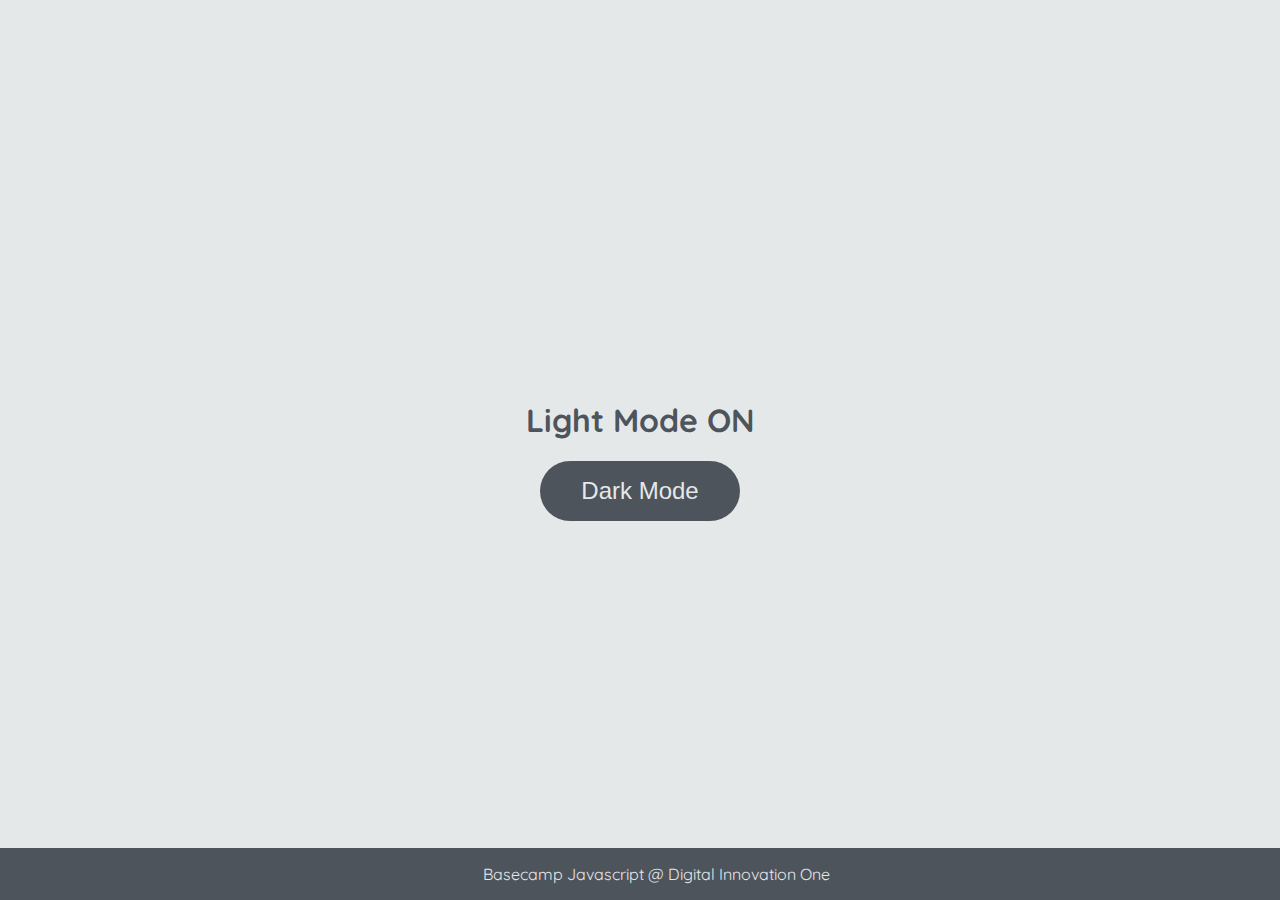
<file: dark-mode-js/index.html>
<!DOCTYPE html>
<html lang="en">
	<head>
		<meta charset="UTF-8" />
		<meta http-equiv="X-UA-Compatible" content="IE=edge" />
		<meta name="viewport" content="width=device-width, initial-scale=1.0" />
		<link rel="stylesheet" href="assets/css/styles.css" />
		<title>Dark mode and Light Mode</title>
	</head>
	<body>
		<main>
			<h1 id="page-title">Light Mode ON</h1>
			<button aria-label="selecionar-modo" id="mode-selector">Dark Mode</button>
		</main>

		<footer>Basecamp Javascript @ Digital Innovation One</footer>
		<script src="assets/js/scripts.js"></script>
	</body>
</html>
</file>
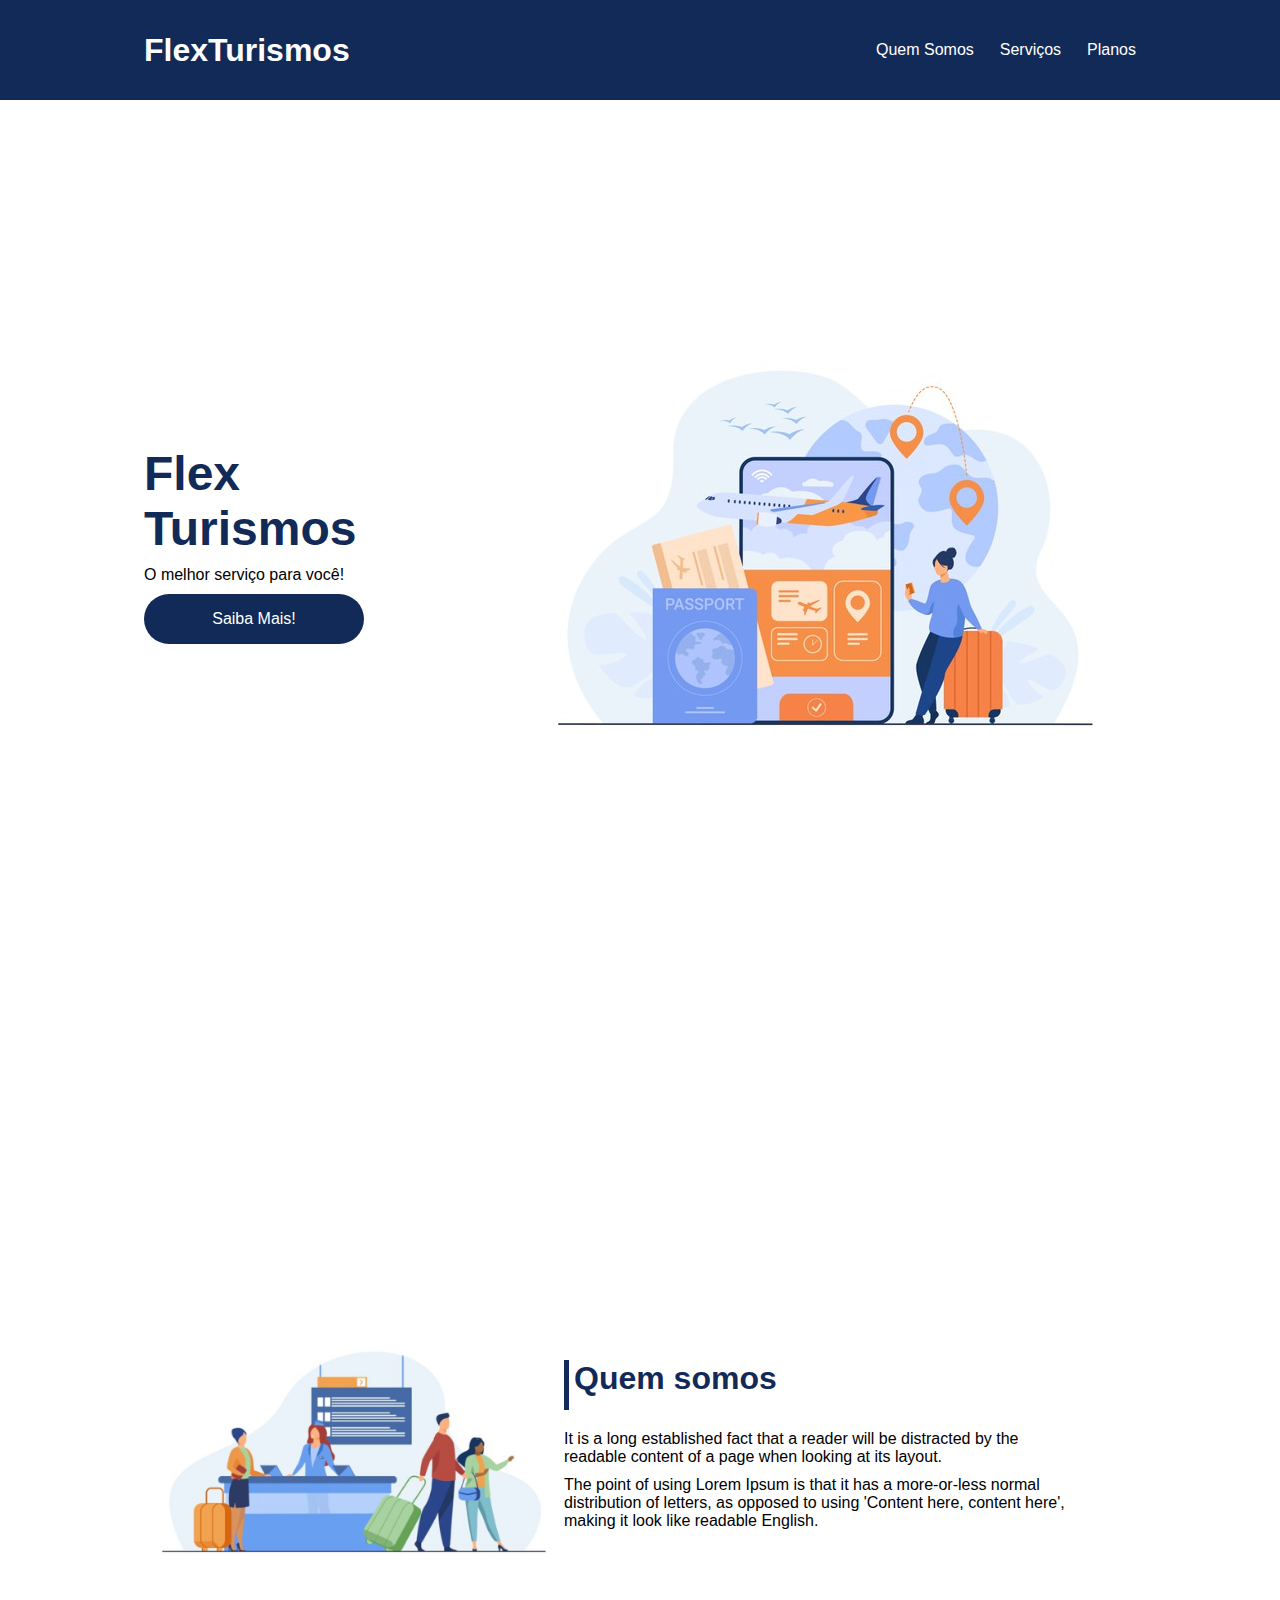
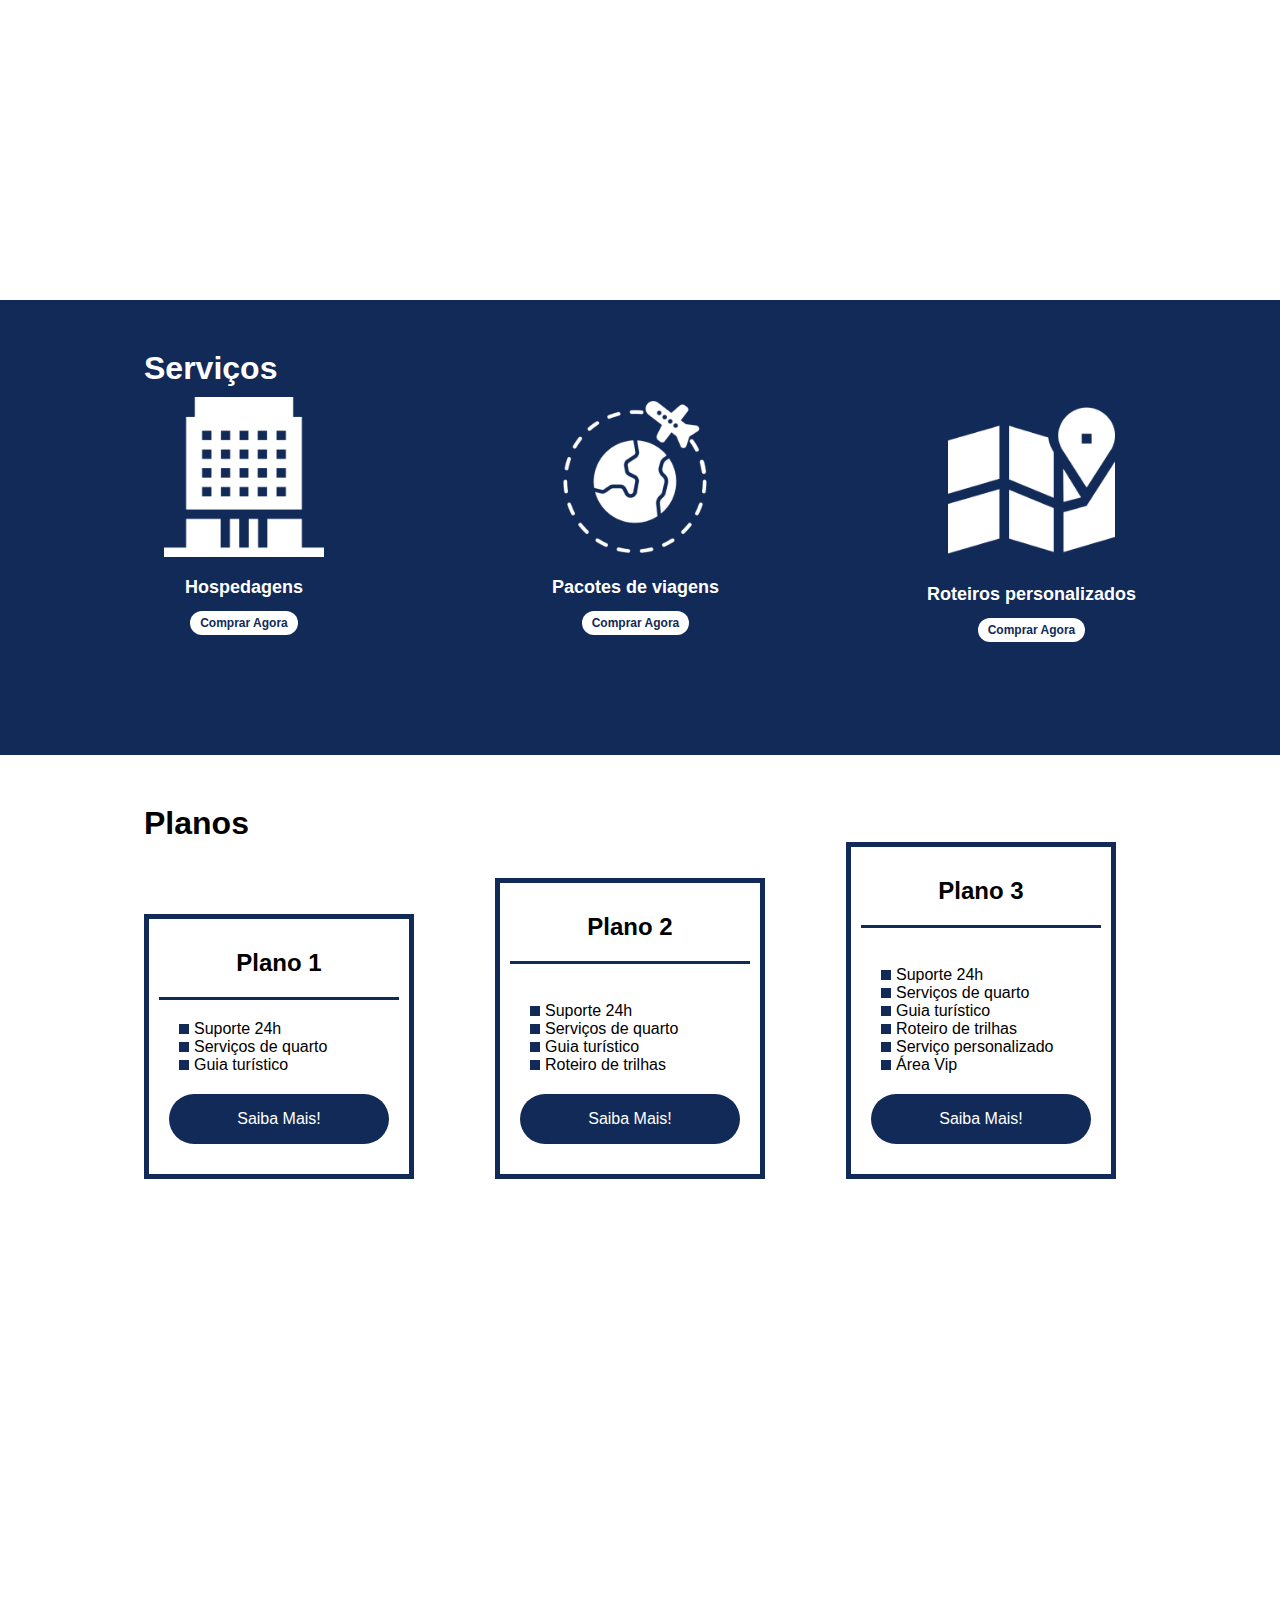
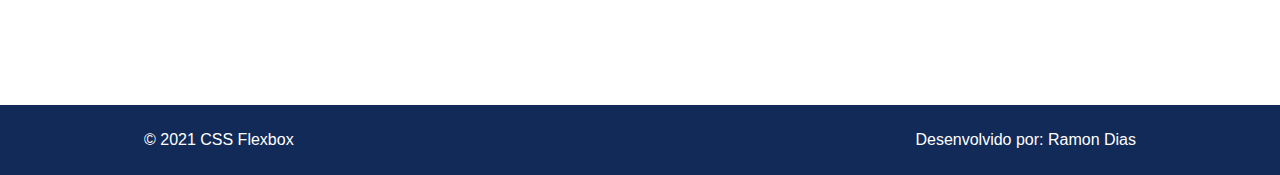
<file: flex-projeto/index.html>
<!DOCTYPE html>
<html lang="pt-br">
<head>
    <meta charset="UTF-8">
    <meta name="viewport" content="width=device-width, initial-scale=1.0">
    <title>Flex Turismos</title>
    <link rel="stylesheet" href="style.css">
</head>
<body>
    <header>
        <div class="flex-container menu">
            <div><h1>FlexTurismos</h1></div>
            <ul class="list-items">
                <li><a href="#quem-somos">Quem Somos</a></li>
                <li><a href="#servicos">Serviços</a></li>
                <li><a href="#planos">Planos</a></li>
            </ul>
        </div>
        
    </header>

    <div class="flex-container apresentacao">
        <div class="texto-apresentacao">
            <h1>Flex <br>Turismos</h1>
            <p>O melhor serviço para você!</p>
            <a href="" class="btn">Saiba Mais!</a>
        </div>

        <div>
            <div><img src="./images/0-main.png" alt="banner de apresentação"></div>
        </div>
    </div>

    <div class="flex-container apresentacao" id="quem-somos">
        <div>
            <h2>Quem somos</h2>
            <p>It is a long established fact that a reader will be distracted by the readable content of a page when looking at its layout. </p>
            <p>The point of using Lorem Ipsum is that it has a more-or-less normal distribution of letters, as opposed to using 'Content here, content here', making it look like readable English.</p>
        </div>

        <div>
            <img src="./images/1-quem-somos.png" alt="balcão de atendimento">
        </div>
    </div>

    <div class="container-externo">
        <div class="flex-container" id="servicos">
            <div>
                <h2>Serviços</h2>
            </div>
            
            <div class="list-servicos">
                <div class="item-servico">
                    <div><img src="./images/icon-2.png" alt="hospedagens"></div>
                    <p>Hospedagens</p>
                    <a href="#">Comprar Agora</a>
                </div>
                
                <div class="item-servico">
                    <div><img src="./images/icon-1.png" alt="pacote de viagens"></div>
                    <p>Pacotes de viagens</p>
                    <a href="#">Comprar Agora</a>
                </div>
            
                <div class="item-servico">
                    <div><img src="./images/icon-3.png" alt="roteiros personalizados"></div>
                    <p>Roteiros personalizados</p>
                    <a href="#">Comprar Agora</a>
                </div>

            </div>
        </div>
    </div>

    <div class="flex-container" id="planos">
        <div><h2>Planos</h2></div>

        <div class="list-planos">
            <div class="item-plano">
                <h3>Plano 1</h3>
                <ul>
                    <li>Suporte 24h</li>
                    <li>Serviços de quarto</li>
                    <li>Guia turístico</li>
                </ul>
                <a href="#" class="btn">Saiba Mais!</a>
            </div>
    
            <div class="item-plano">
                <h3>Plano 2</h3>
                <br>
                <ul>
                    <li>Suporte 24h</li>
                    <li>Serviços de quarto</li>
                    <li>Guia turístico</li>
                    <li>Roteiro de trilhas</li>
                </ul>
                <a href="#" class="btn">Saiba Mais!</a>
            </div>
    
            <div class="item-plano">
                <h3>Plano 3</h3>
                <br>
                <ul>
                    <li>Suporte 24h</li>
                    <li>Serviços de quarto</li>
                    <li>Guia turístico</li>
                    <li>Roteiro de trilhas</li>
                    <li>Serviço personalizado</li>
                    <li>Área Vip</li>
                </ul>
                <a href="#" class="btn">Saiba Mais!</a>
            </div>
        </div>
    </div>

    <footer>
        <div class="flex-container footer">
            <p>&copy; 2021 CSS Flexbox</p>
            <p>Desenvolvido por: Ramon Dias</p>
        </div>
    </footer>
</body>
</html>
</file>
<file: dark-mode-js/assets/css/styles.css>
@import url('https://fonts.googleapis.com/css2?family=Quicksand:wght@300;400;600&display=swap');

body {
	background-color: #e5e8e8;
	color: #4e545c;
	margin: 0;
	font-family: 'Quicksand';
}

body.dark-mode {
	background-color: #000401;
	color: #e5e8e8;
}

main {
	height: 100vh;
	width: 100%;
	display: flex;
	flex-direction: column;
	align-items: center;
	justify-content: center;
}

footer {
	width: 100%;
	background-color: #4e545c;
	padding: 16px;
	color: #e5e8e8;
	position: fixed;
	bottom: 0;
	text-align: center;
	font-weight: 400;
}

footer.dark-mode {
	background-color: #8d9797;
	color: #000401;
}

button {
	border-radius: 40px;
	font-size: 1.5rem;
	height: 60px;
	width: 200px;
	border: none;
	background-color: #4e545c;
	color: #e5e8e8;
	transition: all 0.5s linear;
}

button:hover {
	background-color: #000401;
}

button.dark-mode {
	background-color: #e5e8e8;
	color: #4e545c;
}

button.dark-mode:hover {
	background-color: #4e545c;
	color: #e5e8e8;
}
</file>
<file: flex-projeto/style.css>
* {
  margin: 0;
  padding: 0;
  font-family: 'Open Sans', sans-serif;
}

ul {
  list-style: none;
  margin: 0;
  padding: 0;
}

ul li a {
  text-decoration: none;
}

div img {
  display: block;
  width: 100%;
}

.flex-container {
  display: flex;
  max-width: 992px;
  margin: auto;
  width: 100%;
  min-width: 320px;
}

header {
  background-color: #122A57;
  height: 100px;
  display: flex;
  align-items: center;
  color: #fff;
}

header .list-items {
  display: flex;
  max-width: 260px;
  width: 100%;
  justify-content: space-between;
  align-items: center;
}

.list-items li a {
  color: #fff;
}

header .menu {
  justify-content: space-between;
}

.apresentacao {
  height: 100vh;
  align-items: center;
  justify-content: space-between;
}

.apresentacao .texto-apresentacao {
  min-height: 200px;
}

.texto-apresentacao h1 {
  color: #122A57;
  font-size: 48px;
  margin-bottom: 10px;
}

.btn {
  background-color: #122A57;
  color: #fff;
  text-align: center;
  border-radius: 30px;
  width: 220px;
  display: block;
  text-decoration: none;
  height: 50px;
  line-height: 50px;
  margin: 10px 0;
}

#quem-somos {
  flex-direction: row-reverse;
  align-items: center;
  justify-content: space-between;
}

#quem-somos h2 {
  font-size: 32px;
  color: #122A57;
  display: flex;
  margin-bottom: 20px;
}

#quem-somos h2::before {
  content: "";
  height: 50px;
  width: 5px;
  margin-right: 5px;
  background-color: #122A57;
  position: relative;
}

#quem-somos p {
  margin-bottom: 10px;
  width: 90%;
}

#quem-somos img {
  min-width: 420px;
}

.container-externo {
  background-color: #122A57;
  width: 100%;
}

#servicos {
  flex-direction: column;
  padding-top: 50px;
  padding-bottom: 100px;
}

#servicos h2 {
  color: #fff;
  font-size: 32px;
  margin-bottom: 10px;
}

.list-servicos {
  display: flex;
  justify-content: space-between;
}

.list-servicos .item-servico {
  text-align: center;
}

.item-servico a {
  width: 220px;
  background-color: #fff;
  border-radius: 30px;
  height: 50px;
  text-align: center;
  margin-top: 20px;
  line-height: 50px;
  padding: 5px 10px;
  color: #122A57;
  font-size: 12px;
  text-decoration: none;
  font-weight: 700;
}

.item-servico p {
  font-weight: 700;
  font-size: 18px;
  color: #fff;
  margin-top: 20px;
}

.item-servico img {
  width: 80%;
  margin: auto;
}

#planos {
  flex-direction: column;
  min-height: 100vh;
  padding-top: 50px;
}

#planos h2 {
  font-size: 32px;
}

.list-planos {
  display: flex;
  align-items: flex-end;
  justify-content: space-between;
}

.item-plano {
  flex: 1;
  border: 5px solid #122A57;
  margin-right: 20px;
  padding: 10px;
  max-width: 240px;
}

.item-plano .btn {
  margin: auto;
  margin-bottom: 20px;
}

.item-plano h3 {
  font-size: 24px;
  display: flex;
  flex-direction: column;
  text-align: center;
  margin-top: 20px;
}

.item-plano h3::after {
  content: "";
  background-color: #122A57;
  width: 100%;
  height: 3px;
  margin-top: 20px;
  margin-bottom: 10px;
}

.item-plano ul {
  padding: 10px 20px;
  display: flex;
  flex-direction: column;
  margin-bottom: 10px;
}

.item-plano ul li {
  display: flex;
  flex-wrap: nowrap;
  align-items: center;
}

.item-plano ul li::before {
  content: "";
  width: 10px;
  height: 10px;
  background-color: #122A57;
  margin-right: 5px;
}

footer {
  background-color: #122A57;
  height: 70px;
  display: flex;
  align-items: center;
}

footer .footer {
  justify-content: space-between;
  color: #fff;
}

/* Responsividade */
@media(max-width: 992px) {
  .flex-container {
    flex-direction: column;
  }

  .apresentacao {
    flex-direction: column-reverse;
  }

  .apresentacao .texto-apresentacao { 
    width: 100%;
  }

  #quem-somos {
    flex-direction: column-reverse;
  }

  #quem-somos img {
    min-width: 320px;
    margin: auto;
  }


  .list-servicos {
    flex-direction: column;
  }

  .item-servico img {
    width: 50%;
    margin: auto;
  }

  .list-planos {
    flex-direction: column;
    align-items: flex-start;
    margin-bottom: 20px;
  }

  .list-planos .item-plano {
    max-width: 90%;
    margin: auto;
    width: 100%;
    margin-bottom: 20px;
  }
}
</file>
